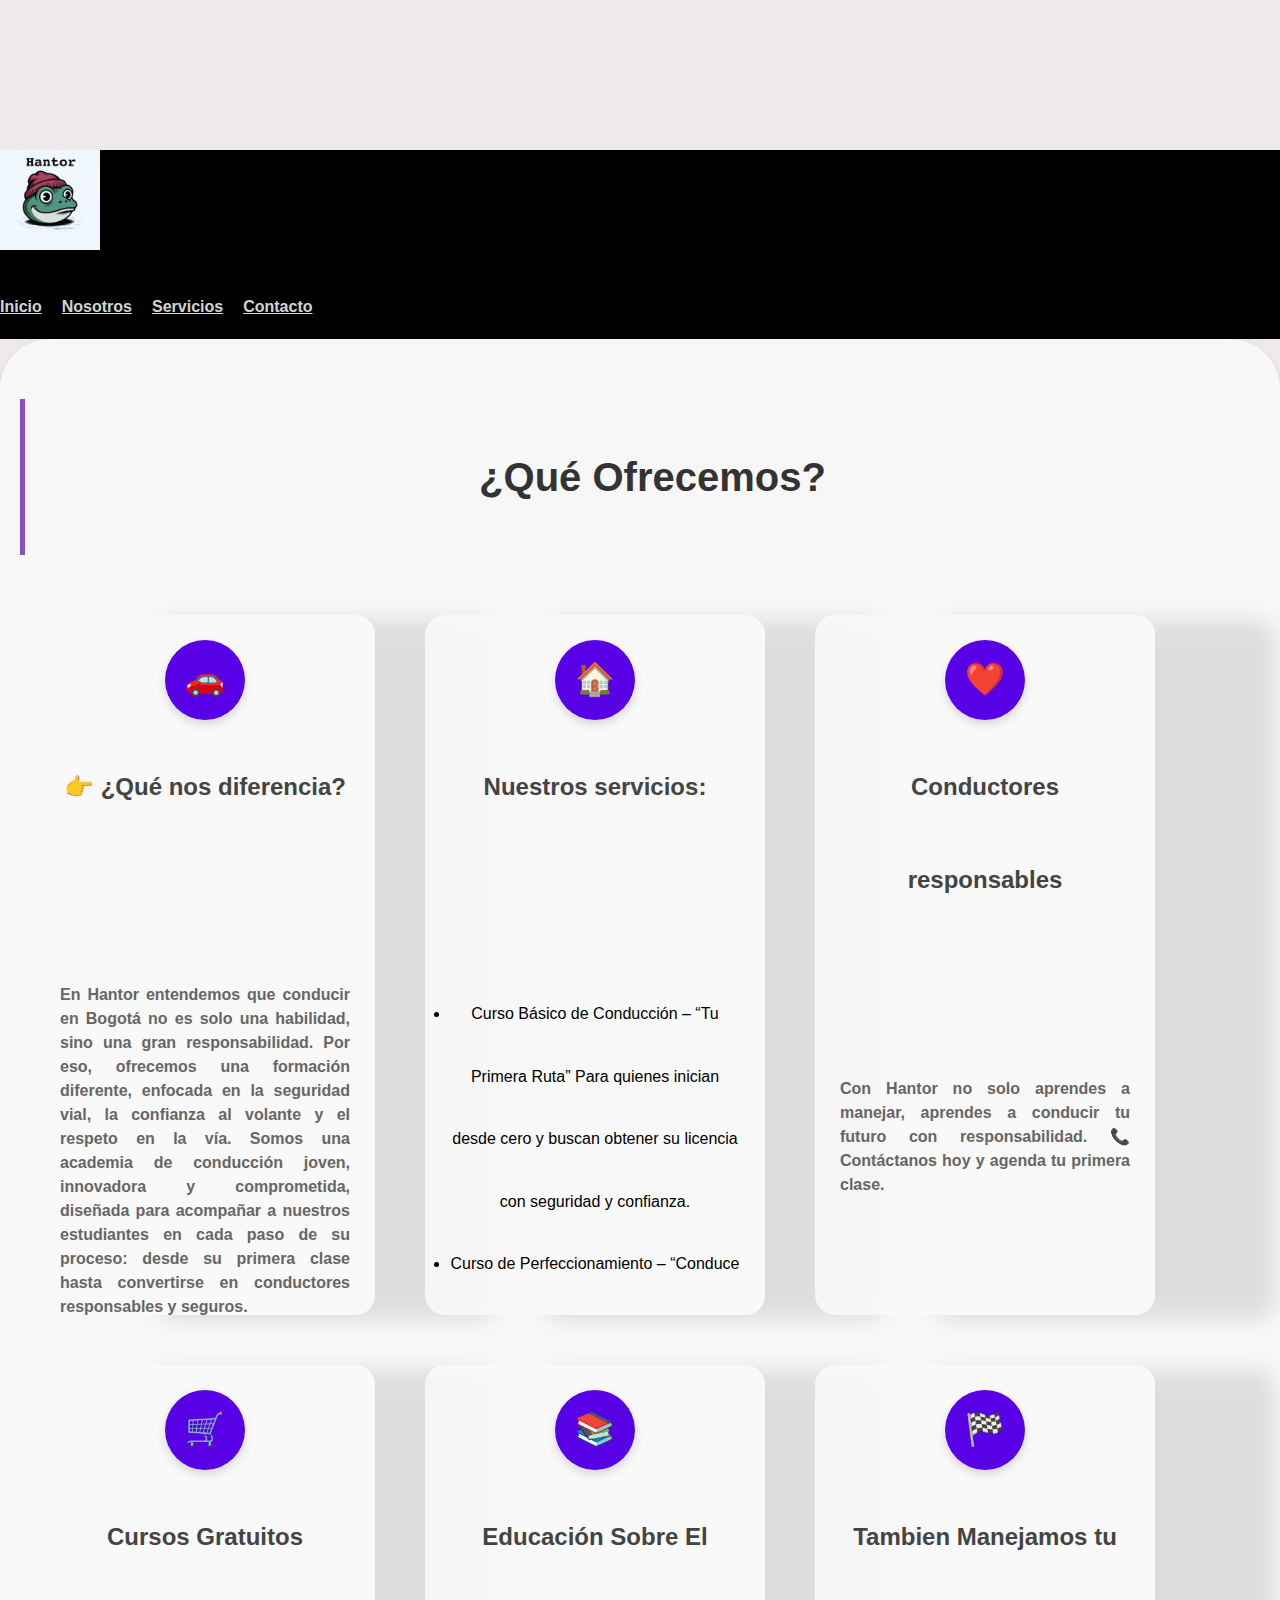
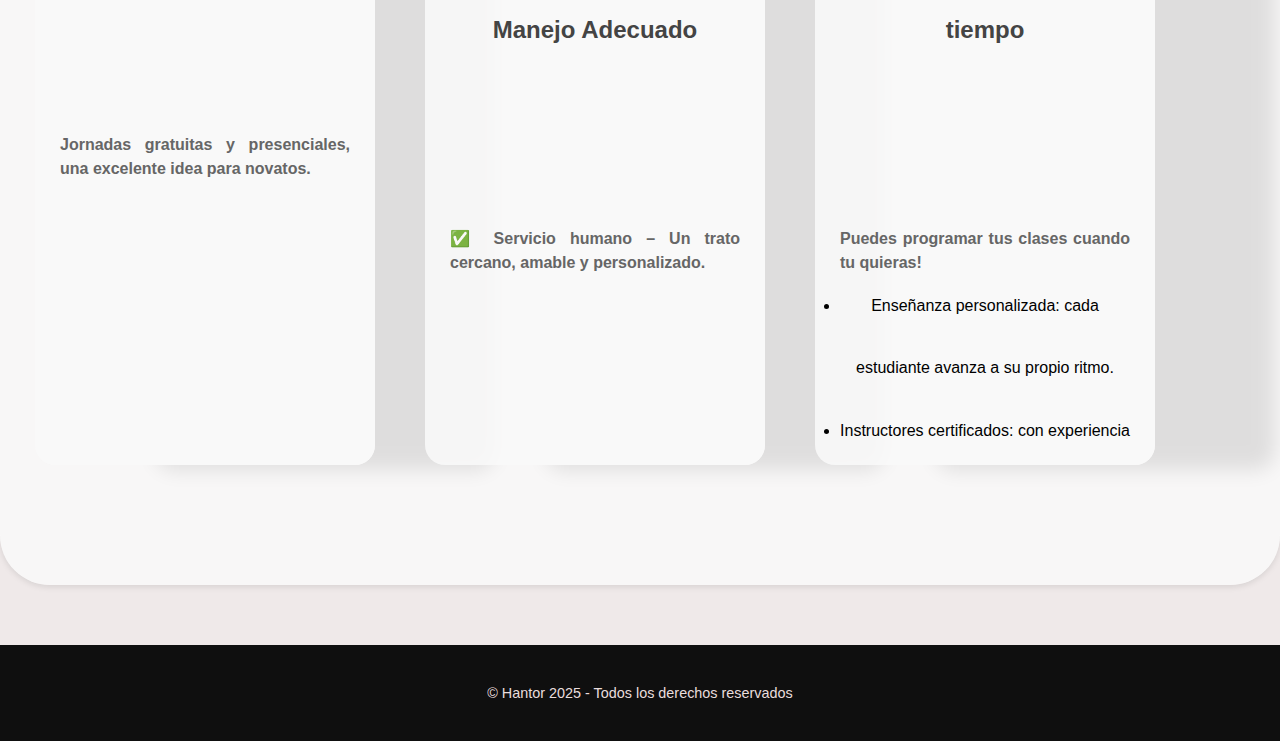
<file: servicios.html>
<!DOCTYPE html>
<html lang="es">
<head>
  <meta charset="UTF-8">
  <meta name="viewport" content="width=device-width, initial-scale=1.0">
  <title>Servicios | Hantor </title>
  <link rel="stylesheet" href="style.css">
</head>
<body style="background-image: url(https://www.xtrafondos.com/wallpapers/paisaje-nocturno-en-el-bosque-arte-digital-7320.jpg);">
  <!-- Header -->
  <header>
    <div class="navbar">
      <div class="logo">
        <img src="logo.png" width="100" alt="Logo Hantor">
      </div>
<nav>
        <ul>
          <li><a href="index.html">Inicio</a></li>
        <li><a href="nosotros.html">Nosotros</a></li>
        <li><a href="servicios.html" class="active">Servicios</a></li>
        <li><a href="contacto.html">Contacto</a></li>
        </ul>
    </nav>
    </div>
  </header>
 <!-- Sección Servicios -->
  <main>
    <section  id="servicios">
       <h2 class="titulo-servicios">¿Qué Ofrecemos?</h2>
      <div class="contenedor-servicios">

        <div class="card-servicio2">
          <div class="icono">🚗</div>
          <h3><b>👉 ¿Qué nos diferencia?</b></h3>
      <p><b>En Hantor entendemos que conducir en Bogotá no es solo una habilidad, sino una gran responsabilidad.
         Por eso, ofrecemos una formación diferente, enfocada en la seguridad vial, la confianza al volante y el respeto en la vía.

Somos una academia de conducción joven, innovadora y comprometida,
 diseñada para acompañar a nuestros estudiantes en cada paso de su proceso:
  desde su primera clase hasta convertirse en conductores responsables y seguros.</b>

</p>
        </div>
                <div class="card-servicio2">
          <div class="icono">🏠</div>
          <h3>Nuestros servicios:</h3>
          <p>
 <ul> 
            <li>Curso Básico de Conducción – “Tu Primera Ruta”
Para quienes inician desde cero y buscan obtener su licencia con seguridad y confianza.</li>

<li>Curso de Perfeccionamiento – “Conduce Seguro”
Para quienes ya conducen, pero desean reforzar habilidades y ganar confianza en la ciudad.</li>
 </ul>
</p>
        </div>

        <div class="card-servicio2">
          <div class="icono">❤️</div>
          <h3><b>Conductores responsables</b></h3>
          <p><b>Con Hantor no solo aprendes a manejar, aprendes a conducir tu futuro con responsabilidad.

📞 Contáctanos hoy y agenda tu primera clase.</b></p>
        </div>

        <div class="card-servicio2">
          <div class="icono">🛒</div>
          <h3>Cursos Gratuitos</h3>
          <p><b>Jornadas gratuitas y presenciales, una excelente idea para novatos.</b></p>
        </div>

        <div class="card-servicio2">
          <div class="icono">📚</div>
          <h3>Educación Sobre El Manejo Adecuado</h3>
          <p><b> 
            ✅ Servicio humano – Un trato cercano, amable y personalizado.
          </b></p>
        </div>

        <div class="card-servicio2">
          <div class="icono">🏁</div>
          <h3>Tambien Manejamos tu tiempo </h3>
          <p><b> Puedes programar tus clases cuando tu quieras!</b>
          <ul>
  
<li>Enseñanza personalizada: cada estudiante avanza a su propio ritmo.</li>
<li>Instructores certificados: con experiencia pedagógica y pasión por la seguridad vial.</li>
<li>Métodos modernos: prácticas en tráfico real y simulaciones adaptadas a Bogotá.</li>

</ul>
</p>
        </div>
      </div>
      
    </section>
  </main>
 <!-- Footer -->
  <footer>
    <p>&copy; Hantor 2025 - Todos los derechos reservados</p>
  </footer>
  <!-- Script -->
  <script src="script.js"></script>

</body>
</html>
</file>
<file: style.css>
/* ================================
   RESET GENERAL
   ================================ */
* {
  margin: 0;
  padding: 0;
  box-sizing: border-box;
}


/* ================================
   ESTILOS BASE
   ================================ */  
   

body {
  font-family: Arial, Helvetica, sans-serif;
  line-height: 3.9;
  background-color: #efe9e9;
  color: #000000;
  padding-top: 150px; /* espacio para el header fijo */
}


/* Enlaces */
.btn {
      background-color: #7e1db3; /* Morado elegante */
      color: white; /* Texto blanco */
      padding: 12px 24px; /* Espaciado interno */
      font-size: 16px; /* Tamaño de fuente */
      font-weight: bold;
      border: none; /* Quita borde feo */
      border-radius: 8px; /* Bordes redondeados */
      cursor: pointer; /* Mano al pasar */
      transition: all 0.3s ease; /* Animación suave */
    }

    .btn:hover {
      background-color: #4546a0; /* Verde más oscuro al pasar */
      transform: scale(1.05); /* Crece un poquito */
      box-shadow: 0 4px 12px rgba(0, 0, 0, 0.2); /* Sombra elegante */
    }

    .btn:active {
      transform: scale(0.95); /* Se achica al hacer click */
    }


/* ================================
   HEADER Y NAVEGACIÓN
   ================================ */
header {
  background: #000000;
  color: #d504ff;
  padding: flex;
  position: auto;
  top: 0;
  left: 0;
  width: 100%;
  z-index: 1000;
  display: flex;
  justify-content: space-between;
  align-items: center;
}


header h1 {
  font-size: 1.5rem;
  letter-spacing: 1px;
}


nav ul {
  list-style: none;
  display: flex;
  gap: 20px;
}


nav ul li a {
  color: #f9f9f9dd;
  font-weight: bold;
}


nav ul li a:hover {
  color: a#080808;
}


/* ================================
   SECCIONES PRINCIPALES
   ================================ */
#servicios {
  padding: 60px 20px;
  background: #f9f9f9dd;
  text-align: center;

}


.titulo-servicios {
  font-size: 2.5rem;
  margin-bottom: 40px;
  color: #333333;
}


.contenedor-servicios {
  display: grid;
  grid-template-columns: repeat(auto-fit, minmax(280px, 1fr));
  gap: 50px;
  max-width: auto ;
  margin:60px;
}
/*cartas apartado Servicios*/
.card-servicio2 {
  background: #f9f9f9dd;
  padding: 25px;
  height: 700px;
    transform: translatex(-45px );
  max-width: auto;
  border-radius: 20px;
  box-shadow: 120px 5px 20px rgba(0,0,0,0.1);
  transition: transformx 0.3s ease, box-shadow 0.3s ease;
  overflow: hidden ;
}


.card-servicio2:hover {
  transform: translateY(-8px);
  box-shadow: 0 8px 30px rgba(0, 0, 0, 0.929);
}


.card-servicio2 .icono {
  width: 80px;
  margin-bottom: 20px;
}


.card-servicio2 h3 {
  font-size: 1.5rem;
  color: #444;
  margin-bottom: 150px;
}


.card-servicio2 p {
  font-size: 1rem;
  color: #666;
  line-height: 1.5;
  text-align: justify;
}
/*Cartas*/
.card-servicio {
  background: #f9f9f9dd;
  padding: 25px;
  height: 750px;
    transform: translatex(-60px );
  max-width: auto;
  border-radius: 20px;
  box-shadow: 120px 5px 20px rgba(0,0,0,0.1);
  transition: transformx 0.3s ease, box-shadow 0.3s ease;
  margin-top: 25px auto;
  overflow: hidden;
}


.card-servicio:hover {
  transform: translateY(-8px);
  box-shadow: 0 8px 30px rgba(0, 0, 0, 0.929);
}


.card-servicio .icono {
  width: 80px;
  margin-bottom: 20px;
}


.card-servicio h3 {
  font-size: 1.5rem;
  color: #444;
  margin-bottom: 150px;
}


.card-servicio p {
  font-size: 1rem;
  color: #666;
  line-height: 1.5;
  text-align: justify;
}




/* Cada sección tendrá espacio entre sí */
section {
  margin-bottom: 60px;
  padding: 35px;
  background: #f9f9f9dd;
  border-radius: 50px;
  box-shadow: 0 2px 6px rgba(0,0,0,0.1);
}


/* Títulos dentro de las secciones */
section h2 {
  margin-bottom: 10px;
  color: #000000;
  border-left: 5px solid #8852c5;
  padding-left: 20px;
}


/* ================================
   ARTÍCULOS Y CONTENIDO
   ================================ */
article {
  margin-bottom: 20px;
}


article h3 {
  color: #000000;
  margin-bottom: 10px;
}


article p {
  text-align: flex;
}


/* ================================
   ASIDE (contenidos adicionales)
   ================================ */
aside {
  background: #22c579;
  padding: 15px;
  border-left: 4px solid #000000;
  margin-top: 20px;
  border-radius: 8px;
}


/* ================================
   FOOTER
   ================================ */
footer {
  text-align: center;
  background: #0f0f0f;
  color: #e9dddd;
  padding: 20pX;
  margin-top: 20px;
}


footer p {
  font-size: 0.9rem;
}


/* ================================
   DISEÑO RESPONSIVE
   ================================ */
@media (max-width: 768px) {
  header {
    flex-direction: column;
    align-items: flex-start;
  }
.container {
    flex-direction: column;
  }
     body {
    font-size: 16px;
    padding: 10px;
  }

  nav ul {
    flex-direction: column;
    gap: 10px;
    margin-top: 10px;
  }


  main {
    padding: 10px;
  }


  section {
    padding: 15px;
  }
}
/* ================================
   PRESENTACIÓN (Inicio)
   ================================ */
.presentacion {
  display: flex;
  grid-template-columns: repeat(auto-fit, minmax(420px, 1fr));
  align-items: center;
  gap: 30px;
  padding: 60px 20px;
  background: linear-gradient(135deg, #f9f9f9dd, #d6cdcd);
  border-radius: 15%;
  box-shadow: 0 5px 20px rgba(0,0,0,0.1);
}


.presentacion h2 {
  font-size: 2.5rem;
  color: #333;
  margin-bottom: 15px;
}


.presentacion h2 span {
  color: #8852c5;
}


.presentacion p {
  font-size: 1.1rem;
  color: #555;
  margin-bottom: 20px;
  line-height: 1.7;
}


.presentacion .button {
  display: inline-block;
  padding: 12px 25px;
  background: #8852c5;
  color: #fff;
  border-radius: 25px;
  transition: 0.3s ease;
}


.presentacion .button:hover {
  background: #6a3ba1;
}


.imagen-presentacion img {
  width: 100%;
  max-width: 350px;
  border-radius: 15px;
  box-shadow: 0 5px 20px rgba(0,0,0,0.15);
}


/* ================================
   NOSOTROS
   ================================ */
#nosotros {
  padding: 60px 20px;
  background: #f9f9f9dd;
  text-align: center;
}


.titulo-nosotros {
  font-size: 2.3rem;
  margin-bottom: 40px;
  color: #333;
}


/* Contenedor de cartas */
.contenedor-nosotros {
  display: grid;
  grid-template-columns: repeat(auto-fit, minmax(280px, 1fr));
  gap: auto;
  max-width: auto;
  margin: auto;
  padding: 40px 20px;
}
/* Carta Imagen*/
/* Carta apartado nosotros*/
.card-ima {
  background: #f9f9f9;
  padding: auto;
  margin:auto ;
    transform: translatex(-60px );
  height: auto;
  width: auto;
  border-radius: 20px;
  box-shadow: 50px 5px 20px rgba(0,0,0,0.1);
  transition: transform 0.5s ease, box-shadow 0.3s ease;
  
}
.card-ima:hover {
  transform: translateY(-8px);
  box-shadow: 0 8px 25px rgba(0,0,0,0.15);
}
/* Títulos */
.card-ima h3 {
  font-size: 1.4rem;
  margin-bottom: 12px;
  color: #222;
  font-weight: bold;
}

/* Texto */
.card-ima p {
  font-size: 1rem;
  color: #555;
  line-height: 1.6;
  text-align: justify;
}

/* Carta apartado nosotros*/
.card-apartadon {
  background: #f9f9f9;
  padding: 25px;
  border-radius: 20px;
  box-shadow: 120px 5px 20px rgba(0,0,0,0.1);
  transition: transform 0.5s ease, box-shadow 0.3s ease;
  text-align: center;
}
.card-apartadon:hover {
  transform: translateY(-8px);
  box-shadow: 0 8px 25px rgba(0,0,0,0.15);
}
/* Títulos */
.card-apartadon h3 {
  font-size: 1.4rem;
  margin-bottom: 12px;
  color: #222;
  font-weight: bold;
}

/* Texto */
.card-apartadon p {
  font-size: 1rem;
  color: #555;
  line-height: 1.6;
  text-align: justify;
}

/* Carta */
.card-nosotros {
  background: #f9f9f9;
  padding: auto;
  margin-top: flex;
  height: auto;
  max-width: auto;
    transform: translatex(-35px );
  border-radius: 20px;
  box-shadow: 120px 5px 20px rgba(0,0,0,0.1);
  transition: transform 0.5s ease, box-shadow 0.3s ease;
  text-align: flex;
  overflow: hidden;
}

/* Hover en la carta */
.card-nosotros:hover {
  transform: translateY(-8px);
  box-shadow: 0 8px 25px rgba(0,0,0,0.15);
}

/* Icono circular */
.icono {
  width: 80px;
  height: 80px;
  margin: 0 auto 15px auto;
  border-radius: 50%;
  background: #5800e6;
  display: flex;
  align-items: center;
  justify-content: center;
  color: #fff;
  font-size: 32px;
  transition: background 0.3s ease;
  box-shadow: 0 4px 10px rgba(0,0,0,0.15);
  overflow: hidden;
  
  /* Animación continua */
  animation: pulse 2s infinite;
}

/* Ícono dentro */
.icono i {
  transition: transform 0.4s ease;
}

/* Hover en icono */
.card-nosotros:hover .icono {
  background: #28a745; /* cambia de azul a verde */
}

.card-nosotros:hover .icono i {
  transform: scale(1.2) rotate(10deg); /* zoom + ligera rotación */
}

/* Títulos */
.card-nosotros h3 {
  font-size: 1.4rem;
  margin-bottom: 12px;
  color: #222;
  font-weight: bold;
}

/* Texto */
.card-nosotros p {
  font-size: 1rem;
  color: #555;
  line-height: 1.6;
  text-align: justify;
}

/* Animación pulse */
@keyframes pulse {
  0% { transform: scale(1); }
  50% { transform: scale(1.08); }
  100% { transform: scale(1); }
}

html{
  scroll-behavior: smooth;
}
</file>
